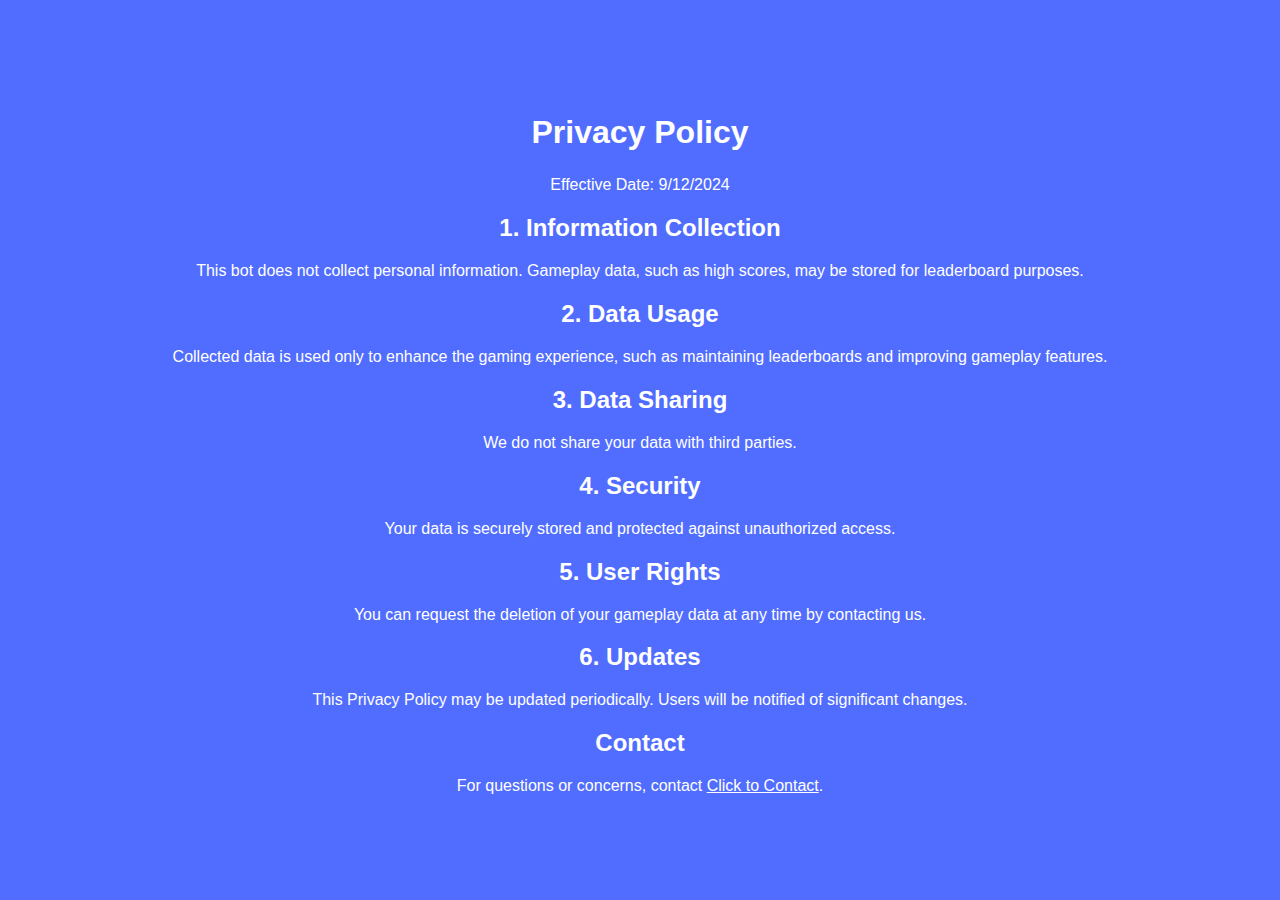
<file: privacy-policy.html>
<!DOCTYPE html>
<html lang="en">
<head>
    <meta charset="UTF-8">
    <meta name="viewport" content="width=device-width, initial-scale=1.0">
    <link rel="stylesheet" href="style.css">
    <title>Insect Killer Game Privacy Policy</title>
</head>
<body>
    <div class="privacy-policy-screen">
        <div>
            <h1>Privacy Policy</h1>
            <p>Effective Date: 9/12/2024</p>
            
            <h2>1. Information Collection</h2>
            <p>This bot does not collect personal information. Gameplay data, such as high scores, may be stored for leaderboard purposes.</p>
            
            <h2>2. Data Usage</h2>
            <p>Collected data is used only to enhance the gaming experience, such as maintaining leaderboards and improving gameplay features.</p>
            
            <h2>3. Data Sharing</h2>
            <p>We do not share your data with third parties.</p>
            
            <h2>4. Security</h2>
            <p>Your data is securely stored and protected against unauthorized access.</p>
            
            <h2>5. User Rights</h2>
            <p>You can request the deletion of your gameplay data at any time by contacting us.</p>
            
            <h2>6. Updates</h2>
            <p>This Privacy Policy may be updated periodically. Users will be notified of significant changes.</p>
            
            <h2>Contact</h2>
            <p>For questions or concerns, contact <a href="mailto:aheertest1@gmail.com">Click to Contact</a>.</p>
        </div>
    </div>
</body>
</html>
</file>
<file: style.css>
@import url("https://fonts.gooogleapis.com/css?family=Press+Start+2P&display=swap");

* {
  box-sizing: border-box;
}

body {
  background-color: #516dff;
  color: #fff;
  font-family: "Press Start 2P", sans-serif;
  height: 100vh;
  overflow: hidden;
  margin: 0;
  text-align: center;
}

a {
  color: #fff;
}

h1 {
  line-height: 1.4;
}

.btn {
  border: none;
  background-color: #fff;
  color: #516dff;
  padding: 15px 20px;
  font-family: inherit;
  cursor: pointer;
}

.btn:hover {
  opacity: 0.9;
}

.btn:focus {
  outline: 0;
}

.privacy-policy-screen {
  display: flex;
  flex-direction: column;
  align-items: center;
  justify-content: center;
  height: 100vh;
  width: 100vw;
  transition: margin 0.5s ease-out;
}

.screen {
  display: flex;
  flex-direction: column;
  align-items: center;
  justify-content: center;
  height: 100vh;
  width: 100vw;
  transition: margin 0.5s ease-out;
}

.screen.up {
  margin-top: -100vh;
}

.insects-list {
  display: flex;
  flex-wrap: wrap;
  justify-content: center;
  list-style-type: none;
  padding: 0;
}

.insects-list li {
  margin: 10px;
}

.choose-insect-btn {
  background-color: transparent;
  border: 2px solid #fff;
  color: #fff;
  cursor: pointer;
  font-family: inherit;
  width: 150px ;
  height: 150px;
}

.choose-insect-btn:hover {
  background-color: #fff;
  color: #516dff;
}

.choose-insect-btn:active {
  background-color: rgba(255, 255, 255, 0.7);
}
.choose-insect-btn:focus {
  outline: none;
}

.choose-insect-btn img {
  width: 100px;
  height: 100px;
  object-fit: contain;
}

.game-container {
  position: relative;
}

.time , .score {
  position: absolute;
  top: 20px;
}

.time {
  left: 20px;
}

.score {
  right: 20px;
}

.message {
  line-height: 1.7;
  background-color: rgba(0, 0, 0, 0.5);
  width: 100%;
  padding: 20px;
  z-index: 100;
  text-align: center;
  opacity: 0;
  position: absolute;
  top: 0;
  left: 50%;
  transform: translate(-50%, -150%);
  transition: transform 0.4s ease-in;
}

.message.visible {
  transform: translate(-50%, 150%);
  opacity: 1;
}

.insect {
  cursor: pointer;
  display: flex;
  align-items: center;
  justify-content: center;
  width: 100px;
  height: 100px;
  position: absolute;
  transform: translate(-50%, -50%) scale(1);
  transition: transform 0.3s ease-in-out;
}

.insect.caught {
  transform: translate(-50%, -50%) scale(0);
}

.insect img {
  width: 100px;
  height: 100px;
}
</file>
